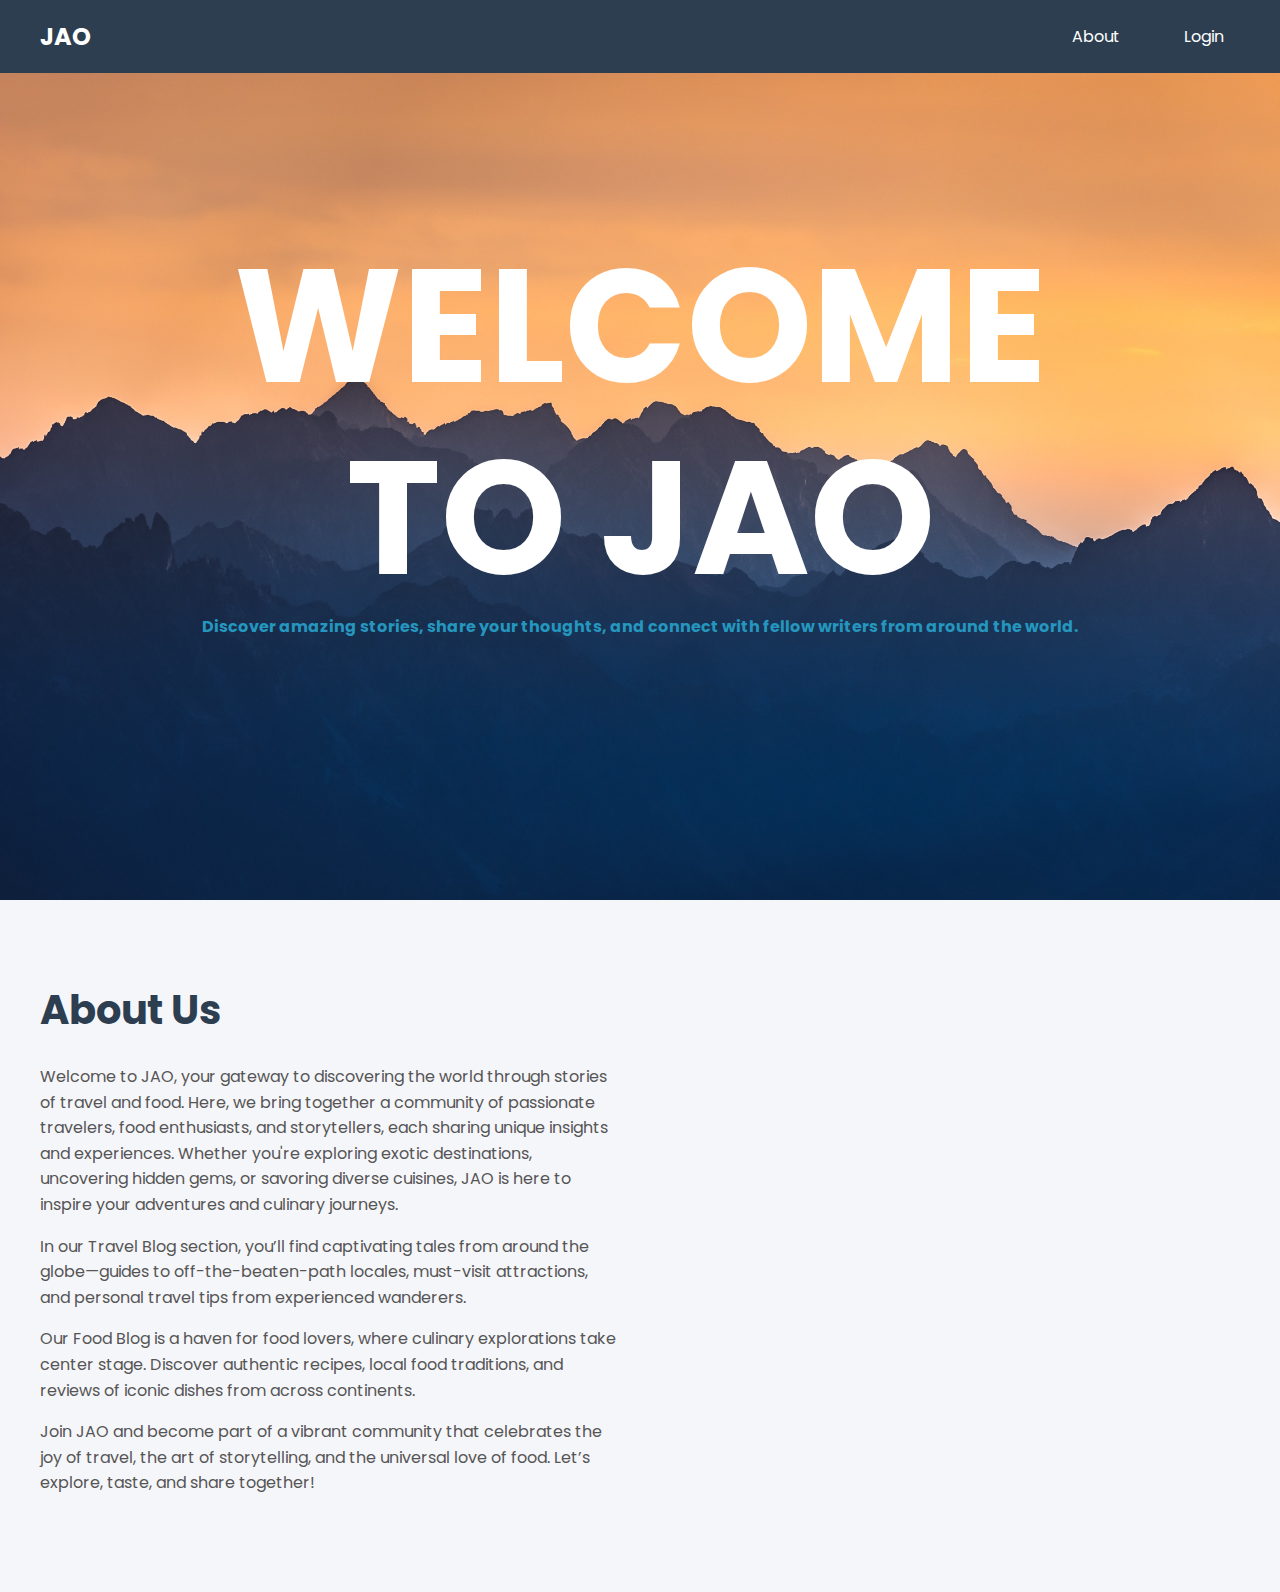
<file: index.html>
<!DOCTYPE html>
<html lang="en">
<head>
    <meta charset="UTF-8">
    <meta name="viewport" content="width=device-width, initial-scale=1.0">
    <title>JAO</title>
    <link rel="stylesheet" href="welcome.css">
</head>
<body>
    <!-- Navigation Bar -->
    <nav class="navbar">
        <div class="nav-content">
            <a href="#" class="logo">JAO</a>
            <div class="nav-links">
                <a href="#about">About</a>
                <a href="loginSignup.html">Login</a>
            </div>
        </div>
    </nav>

    <!-- Hero Section -->
    <section class="hero" id="home">
        <div class="hero-content">
            <h1><span class="welcome">WELCOME</span><span class="to-jao"> TO JAO</span></h1>
            <p>Discover amazing stories, share your thoughts, and connect with fellow writers from around the world.</p>
        </div>
    </section>

    <!-- About Section -->
    <section class="about" id="about">
        <div class="about-content">
            <div class="about-text">
                <h2>About Us</h2>
                <p>Welcome to JAO, your gateway to discovering the world through stories of travel and food.
                     Here, we bring together a community of passionate travelers, food enthusiasts, and storytellers, 
                     each sharing unique insights and experiences. Whether you're exploring exotic destinations,
                      uncovering hidden gems, or savoring diverse cuisines, JAO is here to inspire your adventures 
                      and culinary journeys.</p>
                      <p>In our Travel Blog section, you’ll find captivating tales from around the globe—guides
                         to off-the-beaten-path locales, must-visit attractions, and personal travel tips from 
                         experienced wanderers.</p>
                <p>
                    Our Food Blog is a haven for food lovers, where culinary explorations take center stage. 
                    Discover authentic recipes, local food traditions, and reviews of iconic dishes from across continents.
                </p>
                <p>
                    Join JAO and become part of a vibrant community that celebrates the joy of travel, 
                    the art of storytelling, and the universal love of food. Let’s explore, taste, and 
                    share together!
                </p>
            </div>
        </div>
    </section>


</body>
</html>
</file>
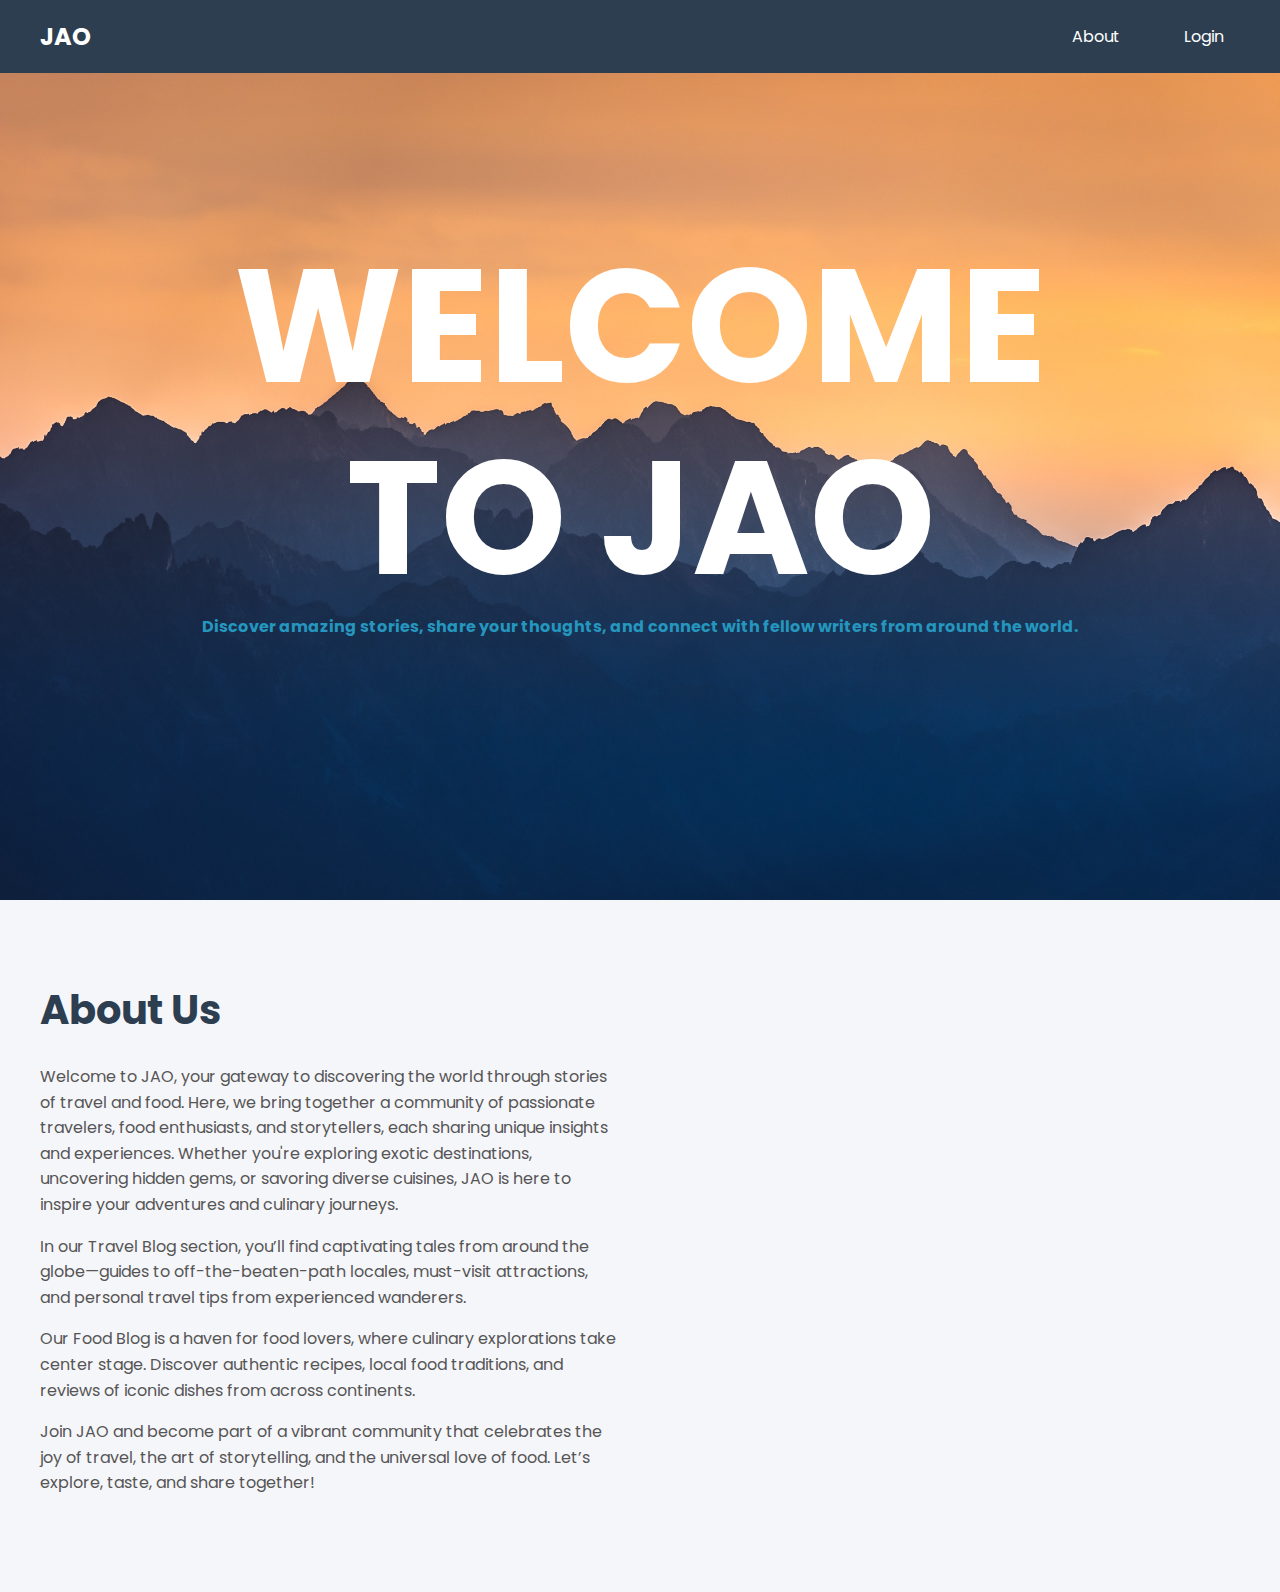
<file: template/travel.html>
<!DOCTYPE html>
<html lang="en">
<head>
    <?php include '../profileDisplay.php'; ?>
    <meta charset="UTF-8">
    <meta name="viewport" content="width=device-width, initial-scale=1.0">
    <title>JAO | Travel Blog</title>
    <link rel="stylesheet" href="travel.css">
</head>
<body>
    <div class="container">
        <header class="header">
            <h1>JAO TRAVEL BLOG</h1>
            <button id="newBlogBtn">New Blog Post</button>
        </header>

        <a href="food.html"><button class="food-btn">FOOD</button></a>

        <form id="blogForm">
            <input type="text" id="title" placeholder="Blog Title" required>
            <textarea id="content" placeholder="Write your blog content here..." required></textarea>
            <div class="image-upload-container">
                <input type="file" id="image" accept="image/*" required>
                <img id="imagePreview" style="display: none;">
            </div>
            <input type="text" id="tags" placeholder="Tags (comma-separated)">
            <div class="form-buttons">
                <button type="submit">Create Post</button>
                <button type="button" id="cancelBtn">Cancel</button>
            </div>
        </form>

        <div id="blogGrid"></div>
    </div>

    <script src="travel.js"></script>
</body>
</html>
</file>
<file: welcome.css>
@import url('https://fonts.googleapis.com/css2?family=Poppins:wght@400;500;600;700&display=swap');

* {
margin: 0;
padding: 0;
box-sizing: border-box;
font-family: 'Poppins', sans-serif;
}



.navbar {
background-color: #2c3e50;
padding: 1rem 2rem;
position: fixed;
width: 100%;
top: 0;
z-index: 1000;
}

.nav-content {
display: flex;
justify-content: space-between;
align-items: center;
max-width: 1200px;
margin: 0 auto;
}

.logo {
color: white;
font-size: 1.5rem;
font-weight: bold;
text-decoration: none;
}

.nav-links {
display: flex;
gap: 2rem;
}

.nav-links a {
color: white;
text-decoration: none;
padding: 0.5rem 1rem;
border-radius: 5px;
transition: background-color 0.3s;
}

.nav-links a:hover {
background-color: #34495e;
}

/* Hero Section */
.hero{
background: url("images/mountains_1.jpg");
background-size: cover;
background-position: center;
background-repeat: no-repeat;
height: 100vh;
display: flex;
align-items: center;
justify-content: center;
text-align: center;
padding: 0 20px;
}


.hero-content {
max-width: 900px;
}

.hero h1 {
color: white;    
font-size: 10rem;
font-weight: bold;
line-height: 1.2;
}



.welcome:hover{
color: #1e273f;
transition: color 0.8s ease;
}

.to-jao:hover{
color: #f8a034;
transition: color 0.8s ease-in;

}

.hero p {
font-size: 1rem;
margin-bottom: 2rem;
animation: fadeIn 1.5s ease-out;
color: #2596be;
font-weight: bold;
}

.hero p:hover{
    color: #f8a034;
    transition: color 0.8s ease; 
}

/* About Section */
.about {
padding: 5rem 2rem;
background-color: #f5f6fa;
}

.about-content {
max-width: 1200px;
margin: 0 auto;
display: grid;
grid-template-columns: 1fr 1fr;
gap: 3rem;
align-items: center;
}

.about-text h2 {
font-size: 2.5rem;
color: #2c3e50;
margin-bottom: 1.5rem;
}

.about-text p {
color: #555;
line-height: 1.6;
margin-bottom: 1rem;
}

/* Login Modal */
.login-modal {
display: none;
position: fixed;
top: 0;
left: 0;
width: 100%;
height: 100%;
background-color: rgba(0,0,0,0.5);
z-index: 2000;
align-items: center;
justify-content: center;
}

.login-form {
background-color: white;
padding: 2rem;
border-radius: 10px;
width: 90%;
max-width: 400px;
position: relative;
}

.close-btn {
position: absolute;
right: 1rem;
top: 1rem;
font-size: 1.5rem;
cursor: pointer;
color: #666;
}

.form-group {
margin-bottom: 1.5rem;
}

.form-group label {
display: block;
margin-bottom: 0.5rem;
color: #333;
}

.form-group input {
width: 100%;
padding: 0.8rem;
border: 1px solid #ddd;
border-radius: 5px;
font-size: 1rem;
}

.submit-btn {
background-color: #2c3e50;
color: white;
padding: 0.8rem;
border: none;
border-radius: 5px;
width: 100%;
cursor: pointer;
font-size: 1rem;
transition: background-color 0.3s;
}

.submit-btn:hover {
background-color: #34495e;
}

/* Animations */
@keyframes fadeIn {
from {
    opacity: 0;
    transform: translateY(20px);
}
to {
    opacity: 1;
    transform: translateY(0);
}
}

/* Responsive Design */
@media (max-width: 768px) {
.nav-content {
    flex-direction: column;
    gap: 1rem;
}

.nav-links {
    flex-direction: column;
    text-align: center;
}

.about-content {
    grid-template-columns: 1fr;
}

.hero h1 {
    font-size: 2.5rem;
}
}
</file>
<file: template/travel.css>
@import url('https://fonts.googleapis.com/css?family=Work+Sans:400,600');

/* Reset and base styles */
* {
    margin: 0;
    padding: 0;
    box-sizing: border-box;
}

body {
    font-family: 'Inter', -apple-system, BlinkMacSystemFont, sans-serif;
    line-height: 1.6;
    background: url("../images/vehicle.jpg");
    background-size: cover; 
    background-repeat: no-repeat;
    background-attachment: fixed;
    color: #333;
    Overflow-y:scroll;
    padding: 2rem;
}

/* Container */
.container {
    max-width: 1200px;
    margin: 0 auto;
}

.header h1 {
    font-size: 3.5rem;
    color: rgb(205, 5, 5);
    font-weight: 900;
    margin-left: 39rem;
    margin-bottom: 10rem;
    margin-top: -7.5rem;
}

/* New Blog Button */
#newBlogBtn {
    background-color: #4f46e5;
    font-size: 1.5rem;
    color: white;
    border: none;
    padding: 0.75rem 1.5rem;
    border-radius: 0.5rem;
    font-weight: 600;
    cursor: pointer;
    transition: background-color 0.2s ease;
    margin: 1rem 0rem 2rem 10rem;
}

#newBlogBtn:hover {
    background-color: #4338ca;
}

/* Blog Form */
#blogForm {
    background-color: white;
    padding: 2rem;
    border-radius: 1rem;
    box-shadow: 0 4px 6px rgba(0, 0, 0, 0.1);
    margin-bottom: 2rem;
    max-width: 800px;
    margin: 0 auto 2rem;
    display: none;
    animation: slideDown 0.3s ease;
}

#blogForm.active {
    display: block;
}

@keyframes slideDown {
    from {
        opacity: 0;
        transform: translateY(-20px);
    }
    to {
        opacity: 1;
        transform: translateY(0);
    }
}

/* Form Elements */
#blogForm input[type="text"],
#blogForm textarea {
    width: 100%;
    padding: 0.75rem;
    margin-bottom: 1rem;
    border: 1px solid #e2e8f0;
    border-radius: 0.5rem;
    font-size: 1rem;
    transition: border-color 0.2s ease;
}

#blogForm input[type="text"]:focus,
#blogForm textarea:focus {
    outline: none;
    border-color: #4f46e5;
    box-shadow: 0 0 0 3px rgba(79, 70, 229, 0.1);
}

#blogForm textarea {
    min-height: 150px;
    resize: vertical;
}

.image-upload-container {
    margin-bottom: 1rem;
}

#image {
    width: 100%;
    padding: 0.75rem;
    margin-bottom: 0.5rem;
    border: 2px dashed #e2e8f0;
    border-radius: 0.5rem;
    cursor: pointer;
}

#imagePreview {
    border-radius: 0.5rem;
    object-fit: cover;
    width: 100%;
    max-height: 300px;
}

/* Form Buttons */
#blogForm button {
    padding: 0.75rem 1.5rem;
    border-radius: 0.5rem;
    font-weight: 600;
    cursor: pointer;
    transition: all 0.2s ease;
}

#blogForm button[type="submit"] {
    background-color: #4f46e5;
    color: white;
    border: none;
    margin-right: 1rem;
}

#blogForm button[type="submit"]:hover {
    background-color: #4338ca;
}

#cancelBtn {
    background-color: white;
    color: #4b5563;
    border: 1px solid #e2e8f0;
}

#cancelBtn:hover {
    background-color: #f3f4f6;
}

/* Blog Grid */
#blogGrid {
    display: grid;
    grid-template-columns: repeat(auto-fill, minmax(400px, 1fr));
    gap: 2rem;
    margin-top: 2rem;
}

/* Blog Card */
.blog-card {
    background-color: white;
    border-radius: 1rem;
    overflow: hidden;
    box-shadow: 0 4px 6px rgba(0, 0, 0, 0.1);
    transition: transform 0.2s ease, box-shadow 0.2s ease;
}

.blog-card:hover {
    transform: translateY(-5px);
    box-shadow: 0 8px 12px rgba(0, 0, 0, 0.1);
}

.blog-image {
    width: 100%;
    height: 300px;
    object-fit: cover;
}

.blog-content {
    padding: 1.5rem;
}

.blog-title {
    font-size: 1.25rem;
    font-weight: 600;
    color: #2d3748;
    margin-bottom: 0.5rem;
}

.blog-text {
    color: #4b5563;
    margin-bottom: 1rem;
    display: -webkit-box;
    -webkit-line-clamp: 3;
    -webkit-box-orient: vertical;
    overflow: hidden;
}

.blog-location{
    margin-left: -1rem;
    font-size: 1rem;
}

/* Tags */
.tags {
    display: flex;
    flex-wrap: wrap;
    gap: 0.5rem;
}

.tag {
    background-color: #f3f4f6;
    color: #4b5563;
    padding: 0.25rem 0.75rem;
    border-radius: 9999px;
    font-size: 0.875rem;
}

/* Responsive Design */
@media (max-width: 768px) {
    body {
        padding: 1rem;
    }

    .header {
        flex-direction: column;
        gap: 1rem;
        text-align: center;
    }

    #blogGrid {
        grid-template-columns: 1fr;
    }

    #blogForm {
        padding: 1rem;
    }
}

/* Loading States */
.loading {
    opacity: 0.7;
    pointer-events: none;
}

/* Error States */
.error {
    border-color: #ef4444 !important;
}

.error-message {
    color: #ef4444;
    font-size: 0.875rem;
    margin-top: -0.5rem;
    margin-bottom: 1rem;
}

/* Add these new styles to your existing CSS */

/* Notifications */
.notification {
    position: fixed;
    top: 20px;
    right: 20px;
    padding: 1rem 1.5rem;
    border-radius: 0.5rem;
    color: white;
    font-weight: 500;
    animation: slideIn 0.3s ease, fadeOut 0.3s ease 2.7s;
    z-index: 1000;
}

.notification.success {
    background-color: #10b981;
}

.notification.error {
    background-color: #ef4444;
}

@keyframes slideIn {
    from {
        transform: translateX(100%);
        opacity: 0;
    }
    to {
        transform: translateX(0);
        opacity: 1;
    }
}

@keyframes fadeOut {
    from {
        opacity: 1;
    }
    to {
        opacity: 0;
    }
}

/* Empty State */
.empty-state {
    text-align: center;
    padding: 3rem;
    background-color: white;
    border-radius: 1rem;
    box-shadow: 0 4px 6px rgba(0, 0, 0, 0.1);
    grid-column: 1 / -1;
}

.empty-state h2 {
    color: #2d3748;
    margin-bottom: 0.5rem;
}

.empty-state p {
    color: #6b7280;
}


.blog-date{
    font-size: 1rem;
}

/* Blog Metadata */
.blog-metadata {
    display: flex;
    justify-content: space-between;
    align-items: center;
    margin-bottom: 1rem;
    color: #6b7280;
    font-size: 0.875rem;
}

/* Delete Button */
.delete-btn {
    background-color: #ef4444;
    color: white;
    border: none;
    padding: 0.25rem 0.75rem;
    border-radius: 0.375rem;
    margin-left: 17rem;
    font-size: 0.875rem;
    cursor: pointer;
    transition: background-color 0.2s ease;
}

.delete-btn:hover {
    background-color: #dc2626;
}

/* Add these styles to your CSS file (template.css) */

/* Comments Section */
.comments-section {
    margin-top: 2rem;
    border-top: 1px solid #e2e8f0;
    padding-top: 1rem;
}

.comments-section h3 {
    font-size: 1.1rem;
    color: #2d3748;
    margin-bottom: 1rem;
}

/* Comment Form */
.comment-form {
    margin-bottom: 1.5rem;
}

.comment-input {
    width: 100%;
    padding: 0.75rem;
    border: 1px solid #e2e8f0;
    border-radius: 0.5rem;
    margin-bottom: 0.5rem;
    min-height: 80px;
    resize: vertical;
}

.comment-input:focus {
    outline: none;
    border-color: #4f46e5;
    box-shadow: 0 0 0 3px rgba(79, 70, 229, 0.1);
}

.comment-btn {
    background-color: #4f46e5;
    color: white;
    border: none;
    padding: 0.5rem 1rem;
    border-radius: 0.5rem;
    font-weight: 500;
    cursor: pointer;
    transition: background-color 0.2s ease;
}

.comment-btn:hover {
    background-color: #4338ca;
}

/* Comments List */
.comments-list {
    display: flex;
    flex-direction: column;
    gap: 1rem;
}

.comment {
    background-color: #f8fafc;
    border-radius: 0.5rem;
    padding: 1rem;
}

.comment-text {
    color: #4b5563;
    margin-bottom: 0.5rem;
}

.comment-metadata {
    display: flex;
    justify-content: space-between;
    align-items: center;
    font-size: 0.875rem;
    color: #6b7280;
}

.comment-actions {
    display: flex;
    gap: 0.5rem;
}

.like-btn {
    background: none;
    border: none;
    cursor: pointer;
    padding: 0.25rem 0.5rem;
    border-radius: 0.375rem;
    transition: background-color 0.2s ease;
}

.like-btn:hover {
    background-color: #fee2e2;
}

.delete-comment-btn {
    background-color: #ef4444;
    color: white;
    border: none;
    padding: 0.25rem 0.5rem;
    border-radius: 0.375rem;
    font-size: 0.75rem;
    cursor: pointer;
    transition: background-color 0.2s ease;
}

.delete-comment-btn:hover {
    background-color: #dc2626;
}

.blog-author {
    font-weight: 600;
    color: #666;
    font-size: 1rem;
}

.comment-author {
    font-weight: 600;
    color: #444;
    margin-bottom: 0.5rem;
}

.login-prompt {
    text-align: center;
    margin: 1rem 0;
    color: #666;
}

.login-prompt a {
    color: #007bff;
    text-decoration: none;
}

.login-prompt a:hover {
    text-decoration: underline;
}

.like-btn {
    padding: 4px 8px;
    border: 1px solid #ddd;
    border-radius: 4px;
    background: white;
    cursor: pointer;
    transition: all 0.2s ease;
}

.like-btn.liked {
    background: #ffebee;
    border-color: #ff4081;
}

.like-btn:hover {
    background: #f5f5f5;
}

.like-btn.liked:hover {
    background: #fce4ec;
}


.blog-text-container {
    position: relative;
    margin-bottom: 1rem;
}

.load-more-container {
    text-align: center;
    margin: 1rem 0;
}

.load-more-btn {
    background: transparent;
    border: none;
    color: #007bff;
    cursor: pointer;
    font-weight: 500;
    padding: 0.5rem 1rem;
    border-radius: 4px;
    transition: all 0.2s ease;
}

.load-more-btn:hover {
    background: #f0f8ff;
    text-decoration: underline;
}

.full-content {
    margin-top: 1rem;
}

.blog-text {
    line-height: 1.6;
    margin: 0;
}

.container {
	width: 80%;
	margin: 0 auto;
}

.nav-bar header {
  background: #55d6aa;
  width: 20%;
  padding: 10px 0;
  position:absolute;
  top:0; right:0; 
  margin: 2rem 1rem 1rem 10rem;
  border-radius: 2rem;
}

.nav-bar header::after {
  content: '';
  display: table;   
  clear: both;
}

.logo {
  float: left;
  padding: 10px 0;
}

.nav-bar nav {
  float: right;
  margin-right: 10px; /* To add a bit of space from the right edge */
}

.nav-bar nav ul {
  margin: 0;
  padding: 0;
  list-style: none;

}

.nav-bar nav li {
  display: inline-block;
  margin-left: 30px;
  padding-top: 10px;
  position: relative;
}


.nav-bar nav a {
  color: black;
  text-decoration: none;
  text-transform: uppercase;
  font-size: 1rem;
  font-weight: bold;
  margin-right: 1rem;
}

.nav-bar nav a:hover {
    color: #444;
}

.nav-bar nav a::before {
  content: '';
  display: block;
  height: 5px;
  background-color: #444;
  position: absolute;
  top: 0;
  width: 0%;
  transition: all ease-in-out 250ms;
}

.nav-bar nav a:hover::before {
  width: 100%;
}
.group-container{
    width: 100%;
    display: flex;
    justify-content: center;
}
.group {
display: flex;
line-height: 28px;
align-items: center;
position: absolute;
margin: 1rem 0rem 4rem 0rem;
width: 100%;
max-width: 600px;
}

.input {
width: 100%;
height: 50px;
line-height: 28px;
padding: 0 1rem;
padding-left: 2.5rem;
border: 2px solid transparent;
border-radius: 8px;
outline: none;
background-color: rgb(229, 229, 229);
color: #0d0c22;
transition: all .3s ease-in;
font-size: 20px;
}

.input::placeholder {
color: rgb(55, 55, 55);
}

.input:hover {
outline: none;
border-color: rgb(135, 241, 135);
background-color: #fff;
box-shadow: 0 0 0 4px rgb(172, 244, 172);
}

.input:focus{
    zoom: 1.1;
    font-size: 23px;
    box-shadow: 0 0 0 4px coral;
    border-color: coral;
}



.icon {
position: absolute;
left: 1rem;
fill: #9e9ea7;
width: 1rem;
height: 1rem;
}




.modal {
    display: none;
    position: fixed;
    top: 0;
    left: 0;
    width: 100%;
    height: 100%;
    z-index: 1000;
}

.modal.active {
    display: block;
}

.modal-overlay {
    position: fixed;
    top: 0;
    left: 0;
    width: 100%;
    height: 100%;
    background-color: rgba(0, 0, 0, 0.5);
    z-index: 1001;
}

.modal-content {
    position: fixed;
    top: 50%;
    left: 50%;
    transform: translate(-50%, -50%);
    background-color: white;
    width: 90%;
    max-width: 800px;
    max-height: 90vh;
    border-radius: 8px;
    box-shadow: 0 2px 10px rgba(0, 0, 0, 0.1);
    z-index: 1002;
    overflow: hidden;
}

.modal-header {
    position: sticky;
    top: 0;
    display: flex;
    justify-content: space-between;
    align-items: center;
    padding: 1rem;
    background-color: white;
    border-bottom: 1px solid #eee;
}

.modal-close {
    background: none;
    border: none;
    font-size: 1.5rem;
    cursor: pointer;
    padding: 0.5rem;
    width: 40px;
    height: 40px;
    border-radius: 50%;
    display: flex;
    align-items: center;
    justify-content: center;
}

.modal-close:hover {
    background-color: #f5f5f5;
}

.modal-body {
    padding: 1.5rem;
    overflow-y: auto;
    max-height: calc(90vh - 70px);
}

.modal-image {
    width: 100%;
    height: 400px;
    object-fit: cover;
    border-radius: 8px;
    margin-bottom: 1.5rem;
}

.modal-title {
    font-size: 1.8rem;
    font-weight: bold;
    margin-bottom: 1rem;
}

.modal-metadata {
    display: flex;
    flex-wrap: wrap;
    gap: 1rem;
    margin-bottom: 1rem;
    color: #666;
    font-size: 0.9rem;
}

.modal-text {
    line-height: 1.6;
    color: #333;
    margin-bottom: 1.5rem;
}

.modal-tags {
    display: flex;
    flex-wrap: wrap;
    gap: 0.5rem;
    margin-bottom: 2rem;
}

.modal-tags .tag {
    background-color: #f0f0f0;
    padding: 0.3rem 0.8rem;
    border-radius: 999px;
    font-size: 0.85rem;
}

.modal-comments {
    border-top: 1px solid #eee;
    padding-top: 1.5rem;
}

.modal-comments h3 {
    font-size: 1.2rem;
    margin-bottom: 1rem;
}

.comments-list {
    display: flex;
    flex-direction: column;
    gap: 1rem;
}

.comment {
    background-color: #f8f8f8;
    padding: 1rem;
    border-radius: 6px;
}

.comment-header {
    display: flex;
    justify-content: space-between;
    margin-bottom: 0.5rem;
}

.comment-author {
    font-weight: 600;
}

.comment-date {
    color: #666;
    font-size: 0.85rem;
}

.comment-actions {
    display: flex;
    gap: 1rem;
    margin-top: 0.5rem;
}

.like-btn, .delete-comment-btn {
    background: none;
    border: none;
    cursor: pointer;
    padding: 0.3rem 0.6rem;
    border-radius: 4px;
    font-size: 0.9rem;
}

.like-btn:hover {
    background-color: #f0f0f0;
}

.delete-comment-btn {
    color: #dc3545;
}

.delete-comment-btn:hover {
    background-color: #ffebee;
}

/* Prevent body scroll when modal is open */
body.modal-open {
    overflow: hidden;
}

@media (max-width: 768px) {
    .modal-content {
        width: 95%;
        max-height: 95vh;
    }
    
    .modal-image {
        height: 200px;
    }
    
    .modal-metadata {
        flex-direction: column;
        gap: 0.5rem;
    }
}

.blog-actions-container {
    display: flex;
    gap: 1rem;
    margin: 1rem 0;
}

.view-details-btn {
    padding: 0.5rem 1rem;
    background-color: #4a90e2;
    color: white;
    border: none;
    border-radius: 4px;
    cursor: pointer;
    font-size: 0.9rem;
    transition: background-color 0.2s ease;
    display: flex;
    align-items: center;
    gap: 0.5rem;
}

.view-details-btn:hover {
    background-color: #357abd;
}

.view-details-btn:active {
    transform: translateY(1px);
}

/* Update existing blog-actions styles to work with the container */
.blog-actions {
    display: flex;
    gap: 1rem;
}

.delete-btn {
    padding: 0.5rem 1rem;
    background-color: #dc3545;
    color: white;
    border: none;
    border-radius: 4px;
    cursor: pointer;
    font-size: 0.9rem;
    transition: background-color 0.2s ease;
    margin-left: 19rem;
}

.delete-btn:hover {
    background-color: #c82333;
}

#modalAuthor,#modalLocation,#modalDate{
    font-size: 1rem;
}

.container {
width: 100%;
margin: 0;
padding-left: 2rem;
}

#newBlogBtn {
margin: 1rem 0 2rem 0;
}

#blogGrid {
grid-template-columns: repeat(3, minmax(565px, 1fr));
gap: 2rem;
margin-top: 2rem;
max-width: 1200px;
}

.group {
margin: 1rem 0 4rem 0;
max-width: 500px;
}

/* Responsive adjustments */
@media (max-width: 768px) {
.container {
    padding-left: 1rem;
    padding-right: 1rem;
}

#blogGrid {
    grid-template-columns: 1fr;
}



}
</file>
